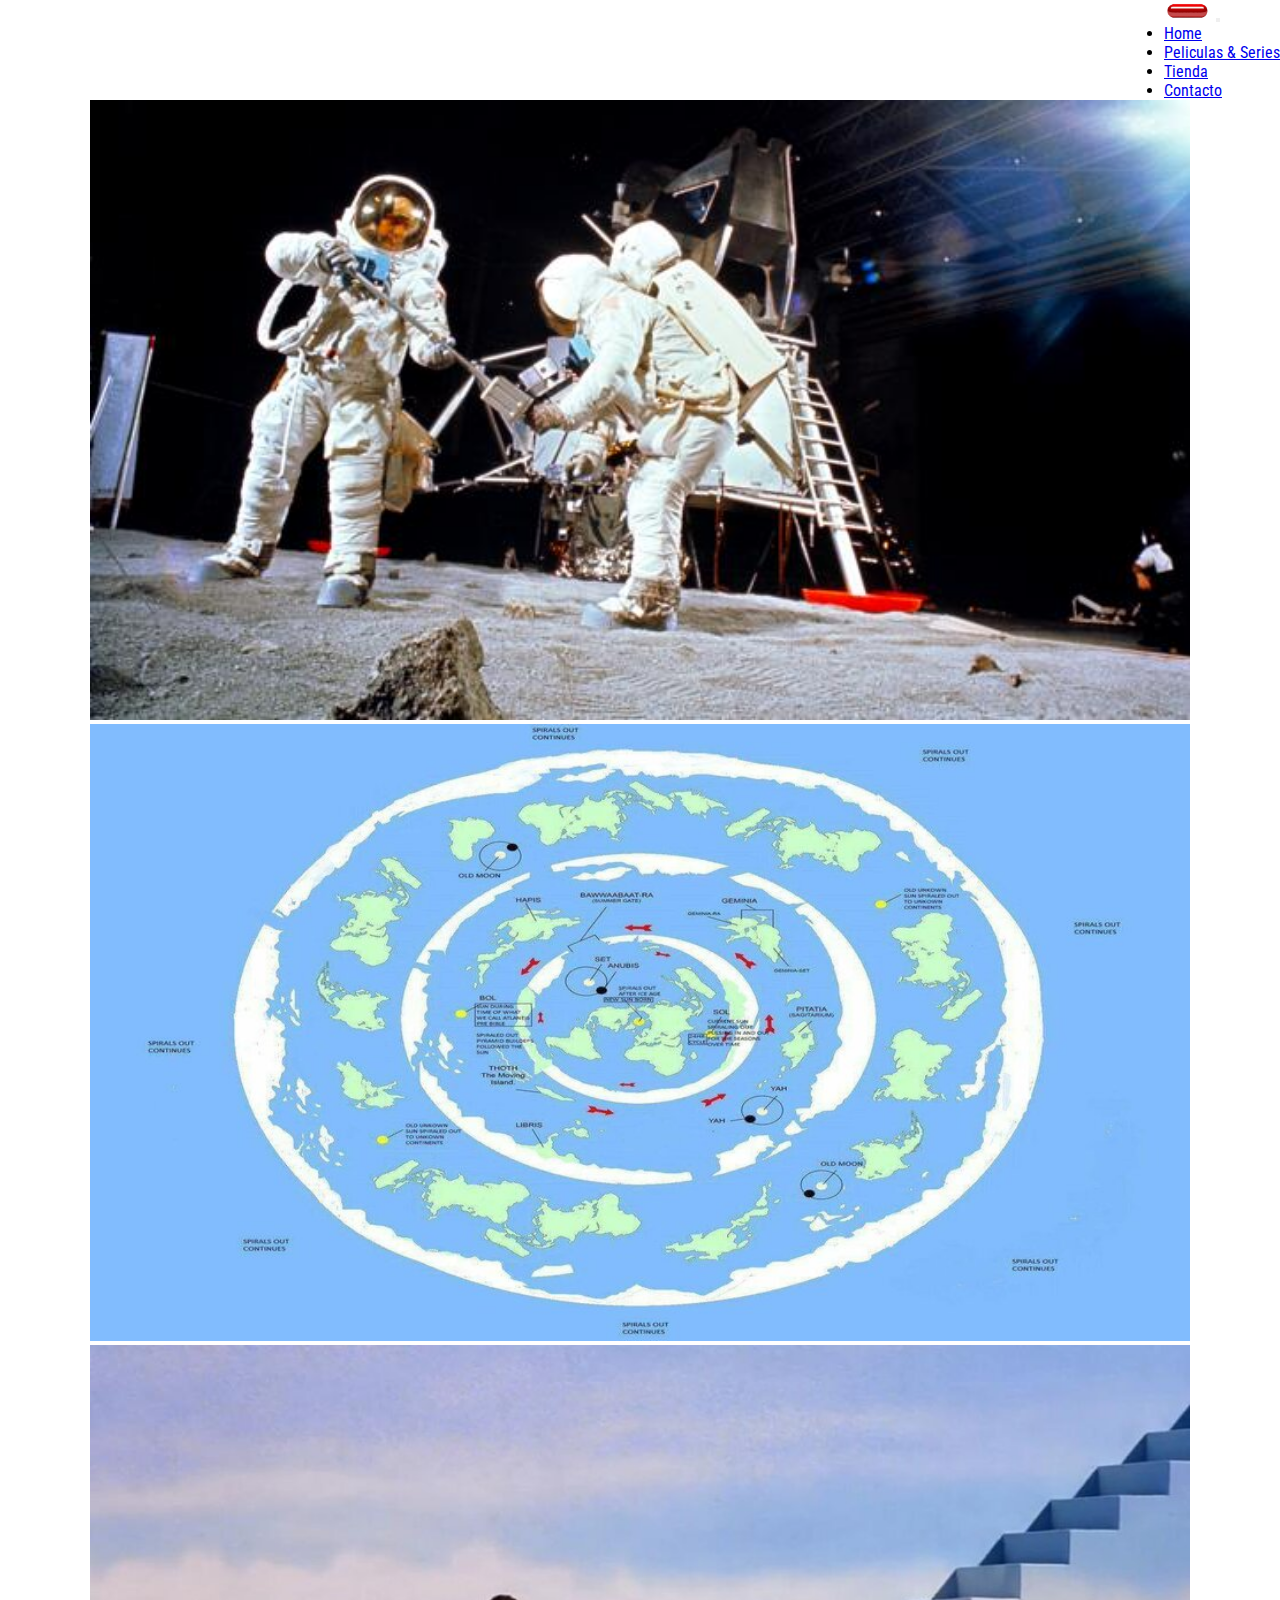
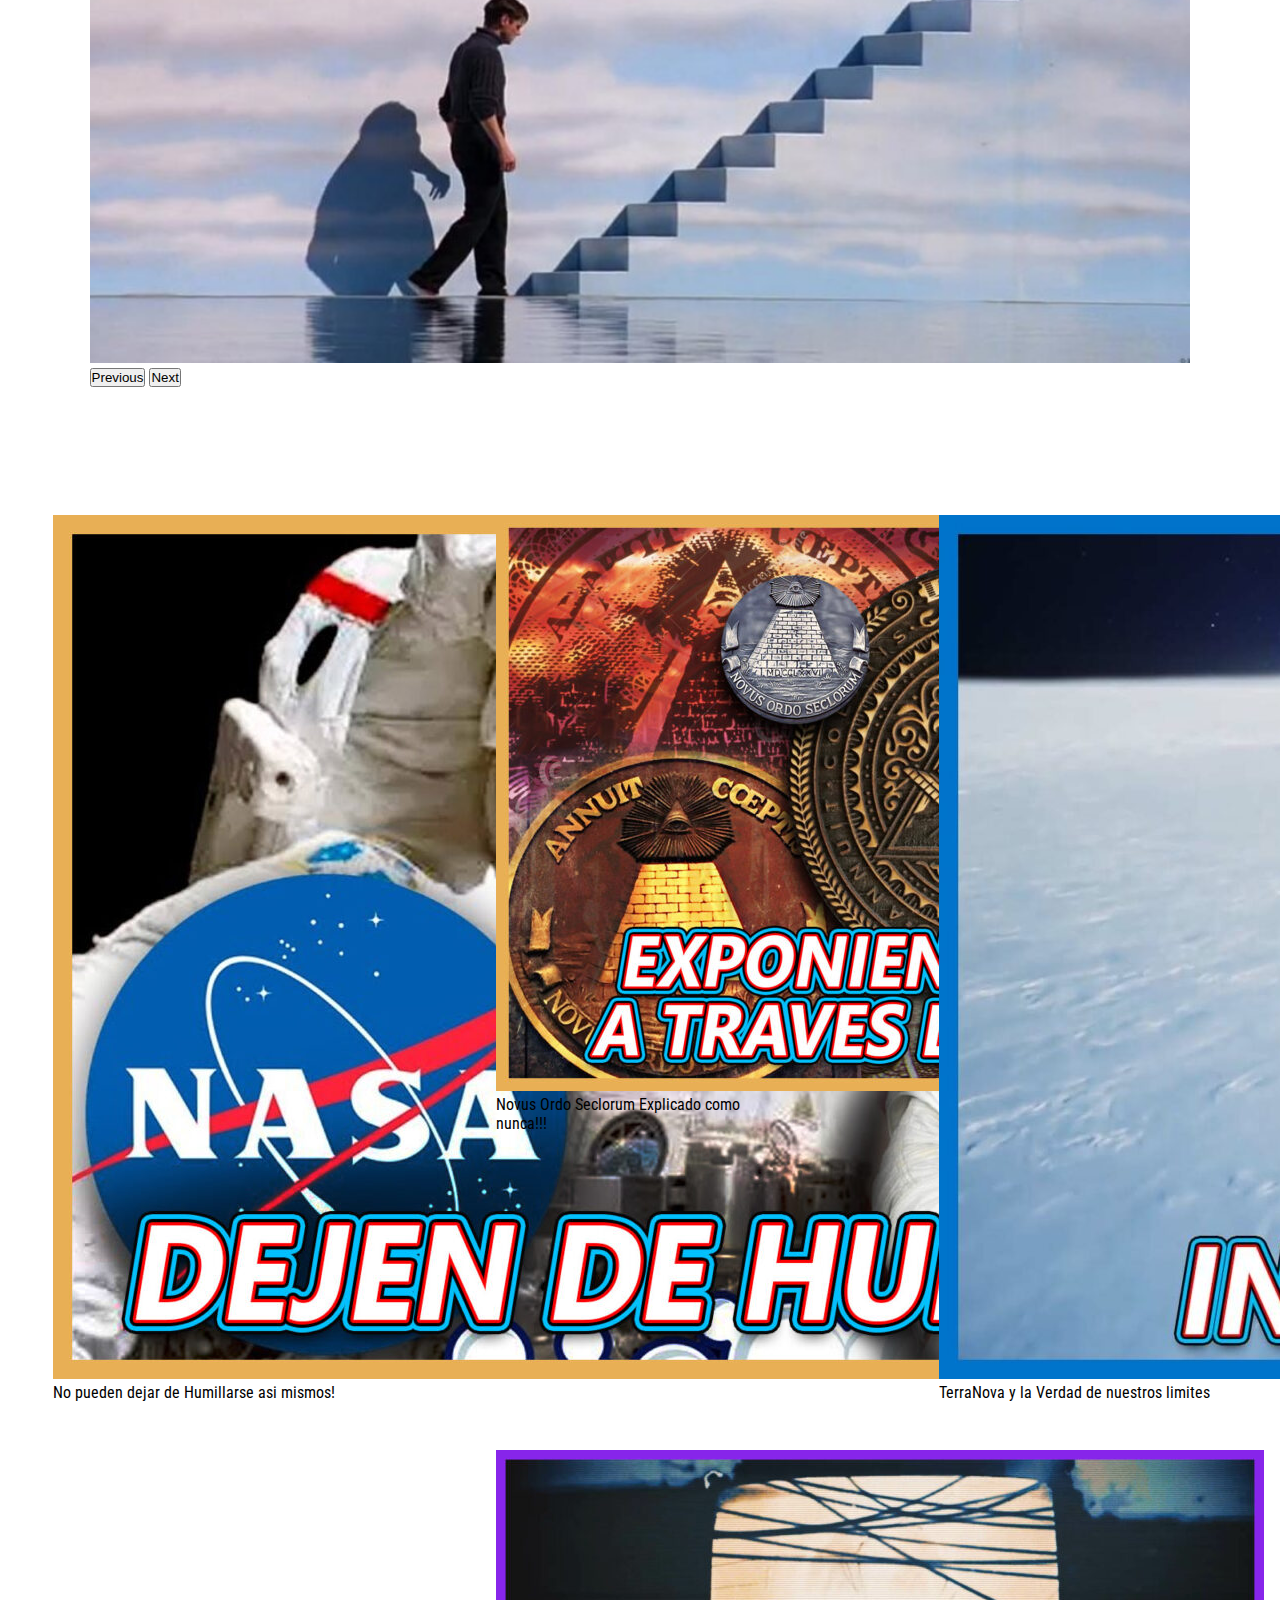
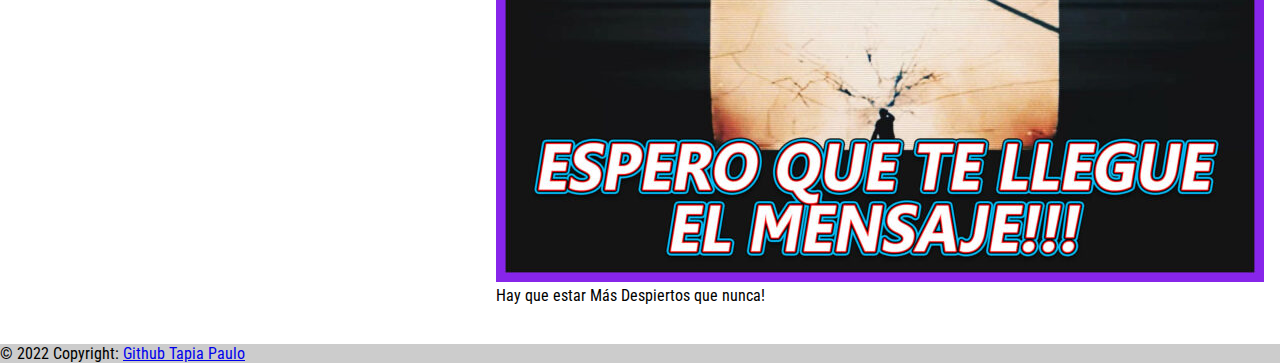
<file: index.html>
<!DOCTYPE html>
<html lang="es">

<head>
    <meta charset="UTF-8">
    <meta http-equiv="X-UA-Compatible" content="IE=edge">
    <meta name="viewport" content="width=device-width, initial-scale=1.0">
    <!--SEO & KEYWORDS-->
    <meta name="description" content="En Marcianito Conspirador cuestionamos La Verdad Oficial">
    <meta name="keywords"
        content="tierra plana,tierra plana biblia,tierra plana tortuga,tierra plana imagen,tierra plana netflix,tierra plana biblia génesis,conspiracion,illuminatis,ovnis,ovnis netflix,">
    <title>Inicio | Marcianito Conspirador</title>
    <!-- CSS Boostrap -->
    <link href="https://cdn.jsdelivr.net/npm/bootstrap@5.2.2/dist/css/bootstrap.min.css" rel="stylesheet"
        integrity="sha384-Zenh87qX5JnK2Jl0vWa8Ck2rdkQ2Bzep5IDxbcnCeuOxjzrPF/et3URy9Bv1WTRi" crossorigin="anonymous">
    <!--Favicon-->
    <link rel="icon" type="image/jpg" href="./img/favicon.ico" />
    <link href="https://fonts.googleapis.com/css2?family=IBM+Plex+Sans:wght@300&family=Roboto+Condensed&display=swap"
        rel="stylesheet">
    <link rel="stylesheet" href="./sass/style.scss">
    <link rel="stylesheet" href="./sass/style.css">

</head>

<body>
    <!--NAVBAR-->
    <header>
        <div class="navbar">
            <nav class="navbar navbar-expand-lg navbar-light bg-light">
                <div class="container-fluid">
                    <a class="navbar-brand"
                        href="https://www.youtube.com/c/NurParaTodosIruLanducciTierraPlana/featured"><img class="logo"
                            src="./img/redpill.png" alt="logo"></a>
                    <button class="navbar-toggler" type="button" data-bs-toggle="collapse" data-bs-target="#navbarNav"
                        aria-controls="navbarNav" aria-expanded="false" aria-label="Toggle navigation">
                        <span class="navbar-toggler-icon"></span>
                    </button>
                    <div class="collapse navbar-collapse" id="navbarNav">
                        <ul class="navbar-nav">
                            <li class="nav-item">
                                <a class="nav-link" href="./index.html">Home</a>
                            </li>
                            <li class="nav-item">
                                <a class="nav-link" href="./main/peliculas.html">Peliculas & Series</a>
                            </li>
                            <li class="nav-item">
                                <a class="nav-link" href="./main/tienda.html">Tienda</a>
                            </li>
                            <li class="nav-item">
                                <a class="nav-link" href="./main/contacto.html">Contacto</a>
                            </li>
                        </ul>
                    </div>
                </div>
            </nav>
        </div>
    </header>
    <main>
        <!--Carousel-->
        <div class="carousel_conteiner">
            <div id="carouselExampleControls" class="carousel slide" data-bs-ride="carousel">
                <div class="carousel-inner">
                    <div class="carousel-item active">
                        <a href="https://www.youtube.com/watch?v=ln_IfEvdgjw"><img src="./img/actornauta.jpg"
                                alt="carousel_actornauta"></a>
                    </div>
                    <div class="carousel-item">
                        <a href="https://www.youtube.com/watch?v=SNpRKpjn2OU"><img src="./img/flat_1.jpg"
                                alt="carousel_flat"></a>
                    </div>
                    <div class="carousel-item">
                        <a href="https://www.youtube.com/watch?v=nevi23rt9sA"><img src="./img/the-truman-show_0.jpg"
                                alt="carousel_truman"></a>
                    </div>
                </div>
                <button class="carousel-control-prev" type="button" data-bs-target="#carouselExampleControls"
                    data-bs-slide="prev">
                    <span class="carousel-control-prev-icon" aria-hidden="true"></span>
                    <span class="visually-hidden">Previous</span>
                </button>
                <button class="carousel-control-next" type="button" data-bs-target="#carouselExampleControls"
                    data-bs-slide="next">
                    <span class="carousel-control-next-icon" aria-hidden="true"></span>
                    <span class="visually-hidden">Next</span>
                </button>
            </div>
        </div>
        <!--Cards-->
        <div class="card_conteiner_menu">
            <div class="card" style="width: 18rem;">
                <a href="https://nptmedia.tv/video/no-pueden-dejar-de-humillarse-asi-mismos/"> <img
                        src="./img/nasa_lie1.jpg" class="card-img-top" alt="nasa_lie1"></a>
                <div class="card-body">
                    <p class="card-text">No pueden dejar de Humillarse asi mismos!</p>
                </div>
            </div>

            <div class="card">
                <div class="card" style="width: 18rem;">
                    <a href="https://nptmedia.tv/video/novus-ordo-seclorum-explicato-como-nunca/"> <img
                            src="./img/Portadas_2.jpg" class="card-img-top" alt="Nuevo Orden Mundial"></a>
                    <div class="card-body">
                        <p class="card-text">Novus Ordo Seclorum Explicado como nunca!!!</p>
                    </div>
                </div>
            </div>
            <div class="card">
                <div class="card" style="width: 18rem;">
                    <a href="https://nptmedia.tv/video/terranova-y-la-verdad-de-nuestros-limites/"> <img
                            src="./img/terra_nova.jpg" class="card-img-top" alt="terra_nova"></a>
                    <div class="card-body">
                        <p class="card-text">TerraNova y la Verdad de nuestros limites
                        </p>
                    </div>
                </div>
            </div>
            <div class="card">
                <div class="card" style="width: 18rem;">
                    <a href="https://nptmedia.tv/video/hay-que-estar-mas-despiertos-que-nunca/"> <img
                            src="./img/potada_3.jpg" class="card-img-top" alt="nasa_lie1"></a>
                    <div class="card-body">
                        <p class="card-text">Hay que estar Más Despiertos que nunca!
                        </p>
                    </div>
                </div>
            </div>
        </div>
    </main>
    <footer class="bg-light text-center text-lg-start">
        <!-- Copyright -->
        <div class="text-center p-3" style="background-color: rgba(0, 0, 0, 0.2);">
            © 2022 Copyright:
            <a class="text-dark" href="https://github.com/TapiaPaulo">Github Tapia Paulo</a>
        </div>
        <!-- Copyright -->
    </footer>
    <!-- JavaScript Bundle with Popper -->
    <script src="https://cdn.jsdelivr.net/npm/bootstrap@5.2.2/dist/js/bootstrap.bundle.min.js"
        integrity="sha384-OERcA2EqjJCMA+/3y+gxIOqMEjwtxJY7qPCqsdltbNJuaOe923+mo//f6V8Qbsw3" crossorigin="anonymous">
    </script>
</body>

</html>
</file>
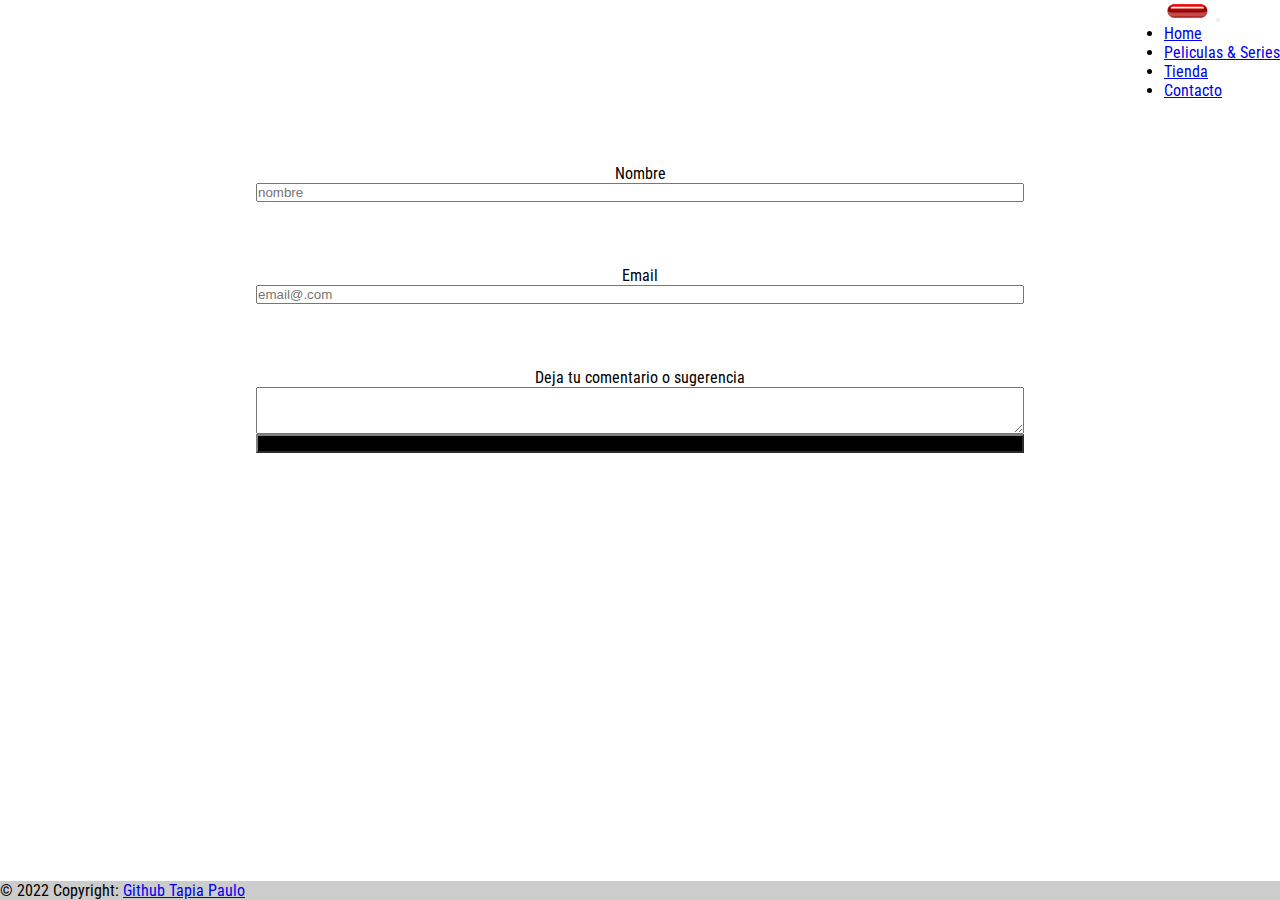
<file: main/contacto.html>
<!DOCTYPE html>
<html lang="es">

<head>
    <meta charset="UTF-8">
    <meta http-equiv="X-UA-Compatible" content="IE=edge">
    <meta name="viewport" content="width=device-width, initial-scale=1.0">
    <!--SEO & KEYWORDS-->
    <meta name="description" content="En Marcianito Conspirador cuestionamos La Verdad Oficial">
    <meta name="keywords"
        content="tierra plana,tierra plana biblia,tierra plana tortuga,tierra plana imagen,tierra plana netflix,tierra plana biblia génesis,conspiracion,illuminatis,ovnis,ovnis netflix,">
    <title>Contacto | Marcianito Conspirador</title>
    <!-- CSS Boostrap -->
    <link href="https://cdn.jsdelivr.net/npm/bootstrap@5.2.2/dist/css/bootstrap.min.css" rel="stylesheet"
        integrity="sha384-Zenh87qX5JnK2Jl0vWa8Ck2rdkQ2Bzep5IDxbcnCeuOxjzrPF/et3URy9Bv1WTRi" crossorigin="anonymous">
    <!--Favicon-->
    <link rel="icon" type="image/jpg" href="../img/favicon.ico" />
    <link href="https://fonts.googleapis.com/css2?family=IBM+Plex+Sans:wght@300&family=Roboto+Condensed&display=swap"
        rel="stylesheet">
    <link rel="stylesheet" href="../sass/style.scss">
    <link rel="stylesheet" href="../sass/style.css">
</head>

<body>
    <!--NAVBAR-->
    <header>
        <div class="navbar">
            <nav class="navbar navbar-expand-lg navbar-light bg-light">
                <div class="container-fluid">
                    <a class="navbar-brand"
                        href="https://www.youtube.com/c/NurParaTodosIruLanducciTierraPlana/featured"><img class="logo"
                            src="../img/redpill.png" alt="logo"></a>
                    <button class="navbar-toggler" type="button" data-bs-toggle="collapse" data-bs-target="#navbarNav"
                        aria-controls="navbarNav" aria-expanded="false" aria-label="Toggle navigation">
                        <span class="navbar-toggler-icon"></span>
                    </button>
                    <div class="collapse navbar-collapse" id="navbarNav">
                        <ul class="navbar-nav">
                            <li class="nav-item">
                                <a class="nav-link" href="../index.html">Home</a>
                            </li>
                            <li class="nav-item">
                                <a class="nav-link" href="../main/peliculas.html">Peliculas & Series </a>
                            </li>
                            <li class="nav-item">
                                <a class="nav-link" href="../main/tienda.html">Tienda</a>
                            </li>
                            <li class="nav-item">
                                <a class="nav-link" href="./contacto.html">Contacto</a>
                            </li>
                        </ul>
                    </div>
                </div>
            </nav>
        </div>
    </header>
    <main>
        <!--Formulario-->
        <form class="formulario">
            <div class="form-group">
                <label for="exampleFormControlInput1">Nombre</label>
                <input type="name" class="form-control" id="exampleFormControlInput1" placeholder="nombre">
            </div>
            <div class="form-group">
                <label for="exampleFormControlInput1">Email</label>
                <input type="email" class="form-control" id="exampleFormControlInput1" placeholder="email@.com">
            </div>
            <div class="form-group">
                <label for="exampleFormControlTextarea1">Deja tu comentario o sugerencia</label>
                <textarea class="form-control" id="exampleFormControlTextarea1" rows="3"></textarea>
                <button class="btn btn-primary" type="submit">Enviar</button>
            </div>
        </form>
    </main>
    <footer class="bg-light text-center text-lg-start">
        <!-- Copyright -->
        <div class="text-center p-3" style="background-color: rgba(0, 0, 0, 0.2);">
            © 2022 Copyright:
            <a class="text-dark" href="https://github.com/TapiaPaulo">Github Tapia Paulo</a>
        </div>
        <!-- Copyright -->
    </footer>

    <!-- JavaScript Bundle with Popper -->
    <script src="https://cdn.jsdelivr.net/npm/bootstrap@5.2.2/dist/js/bootstrap.bundle.min.js"
        integrity="sha384-OERcA2EqjJCMA+/3y+gxIOqMEjwtxJY7qPCqsdltbNJuaOe923+mo//f6V8Qbsw3" crossorigin="anonymous">
    </script>
</body>

</html>
</file>
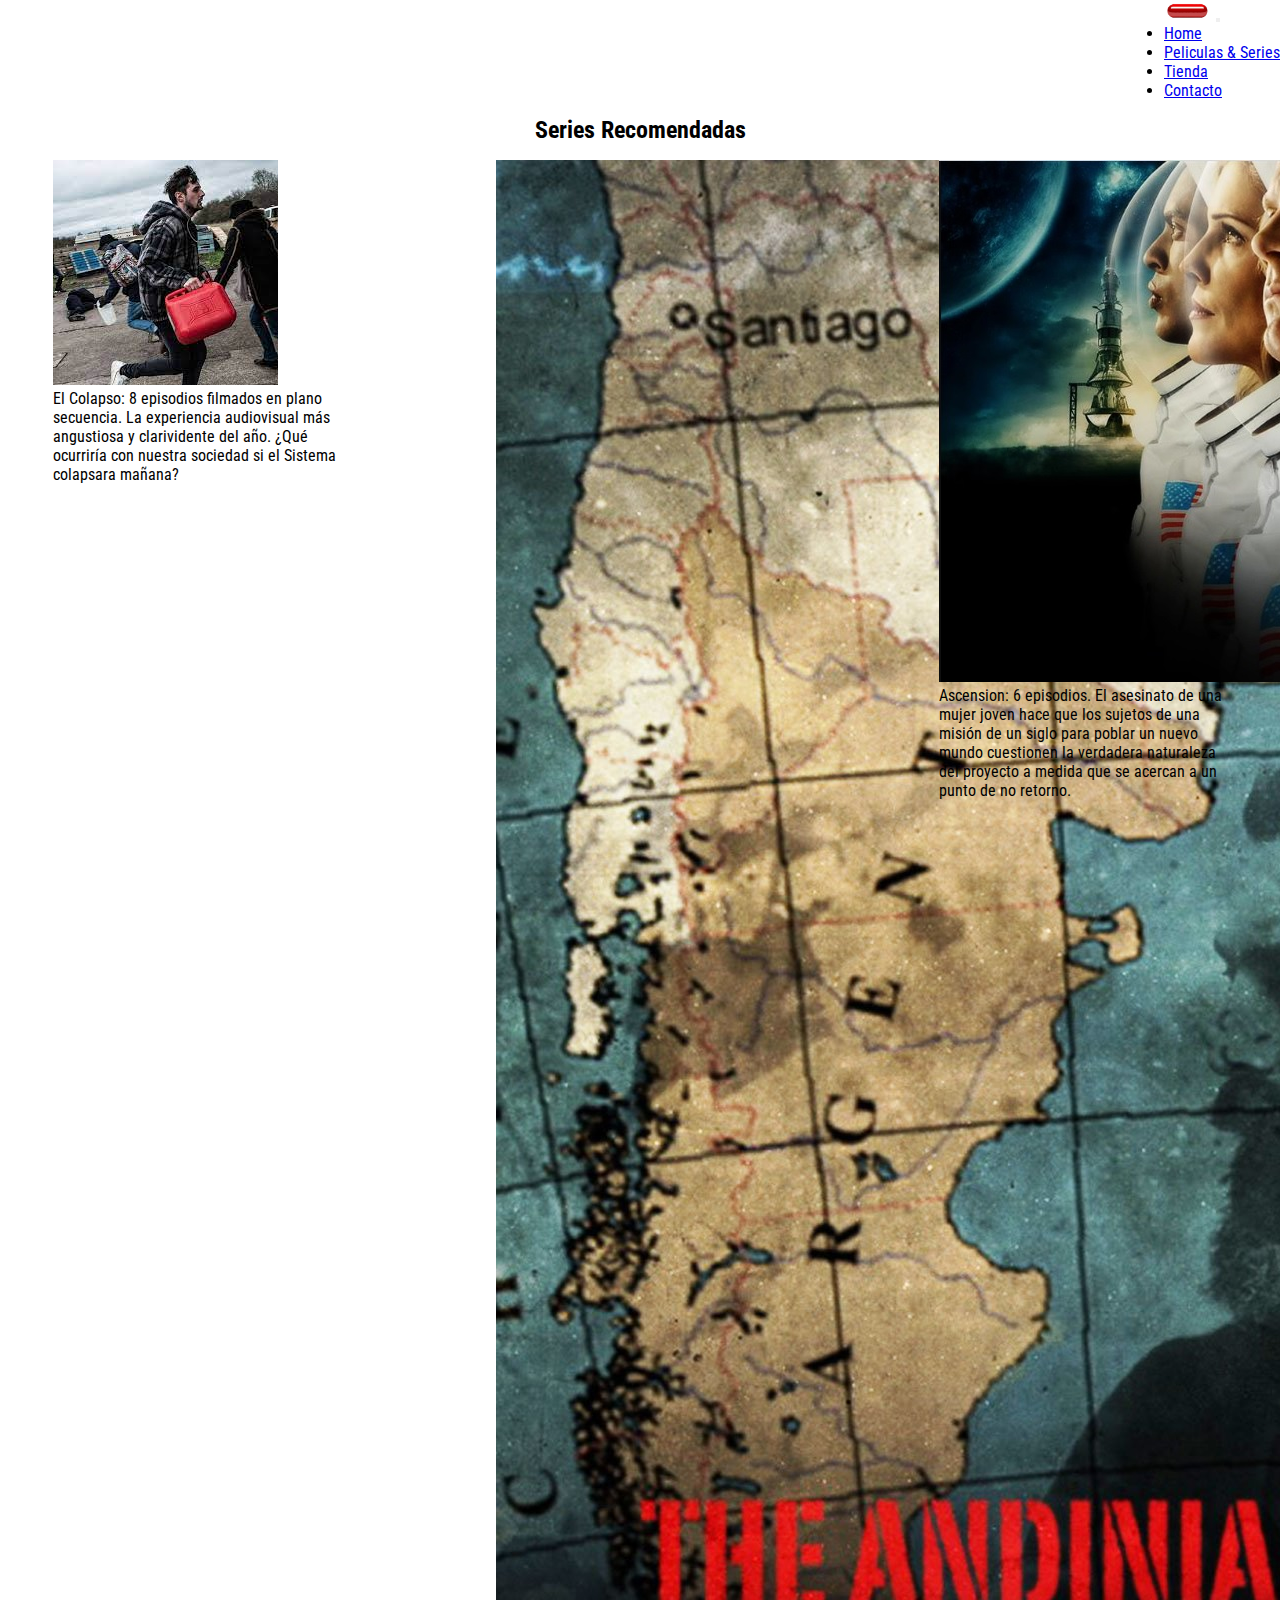
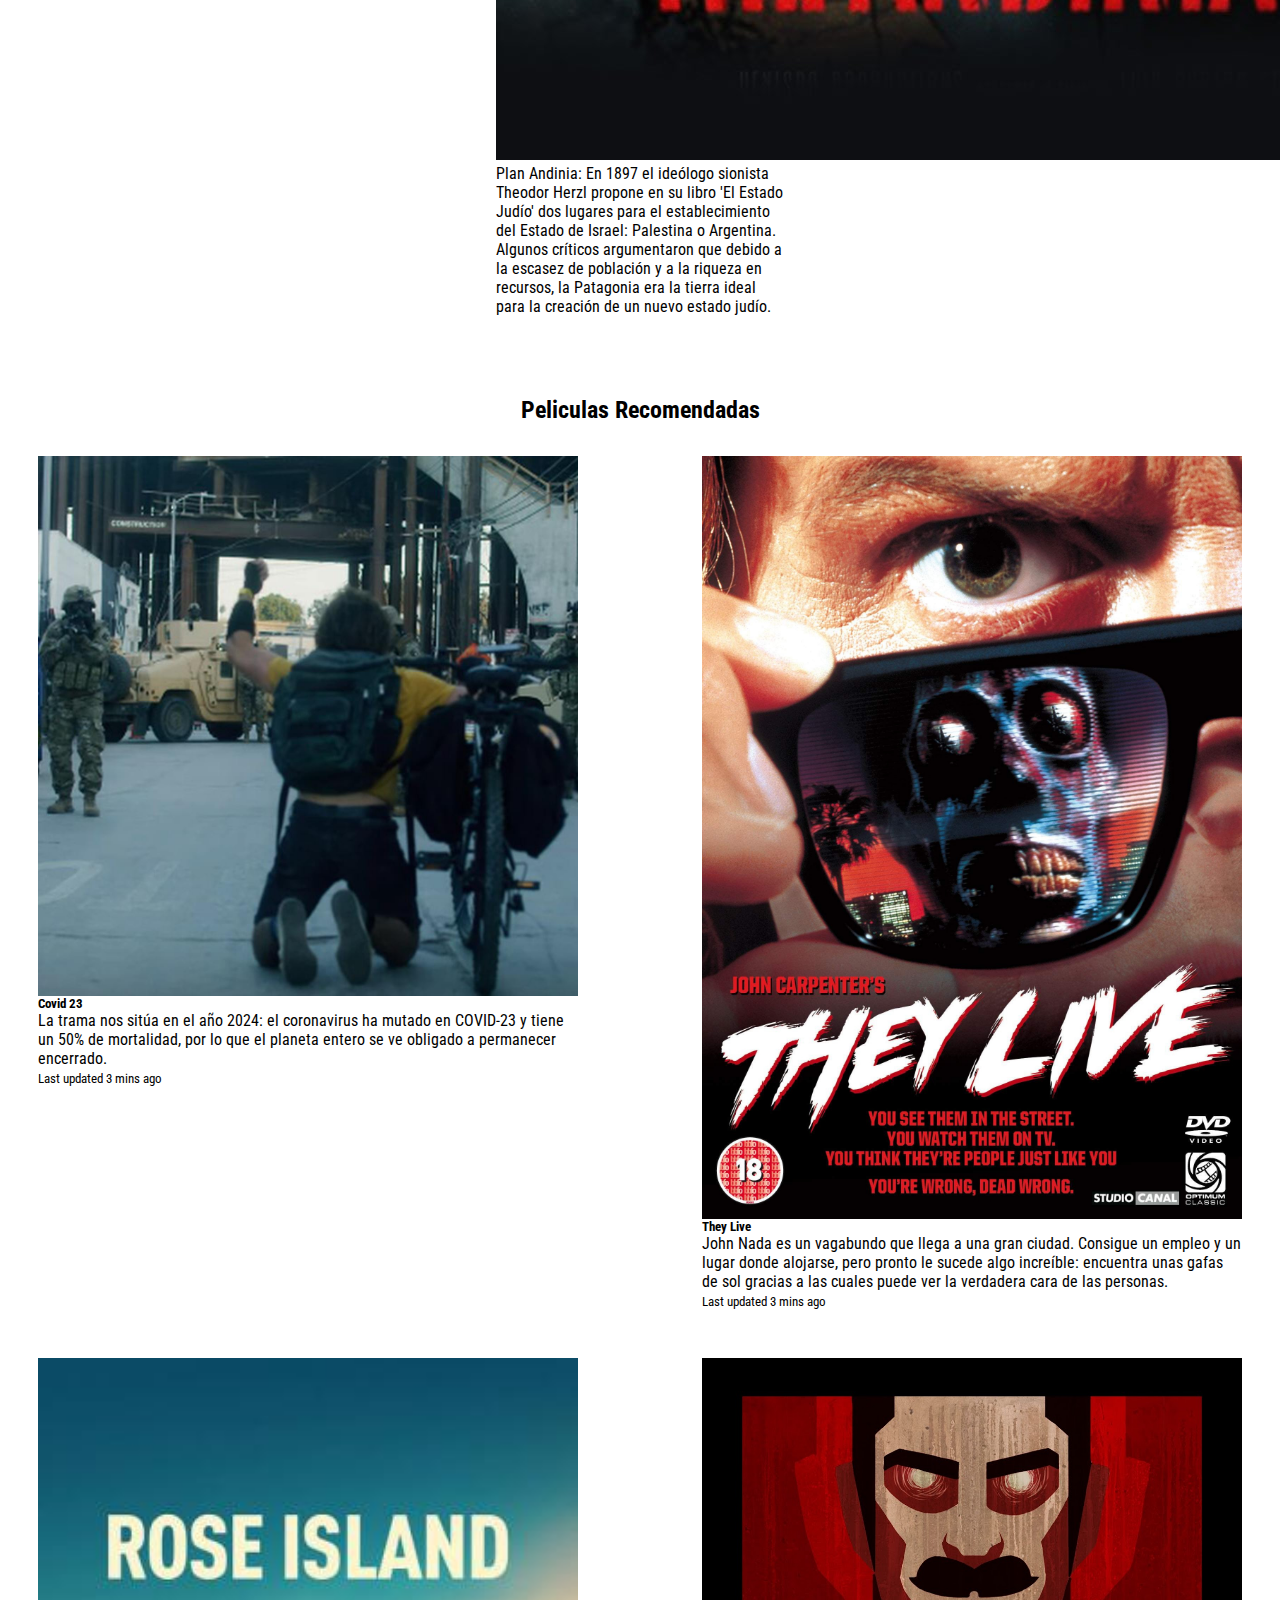
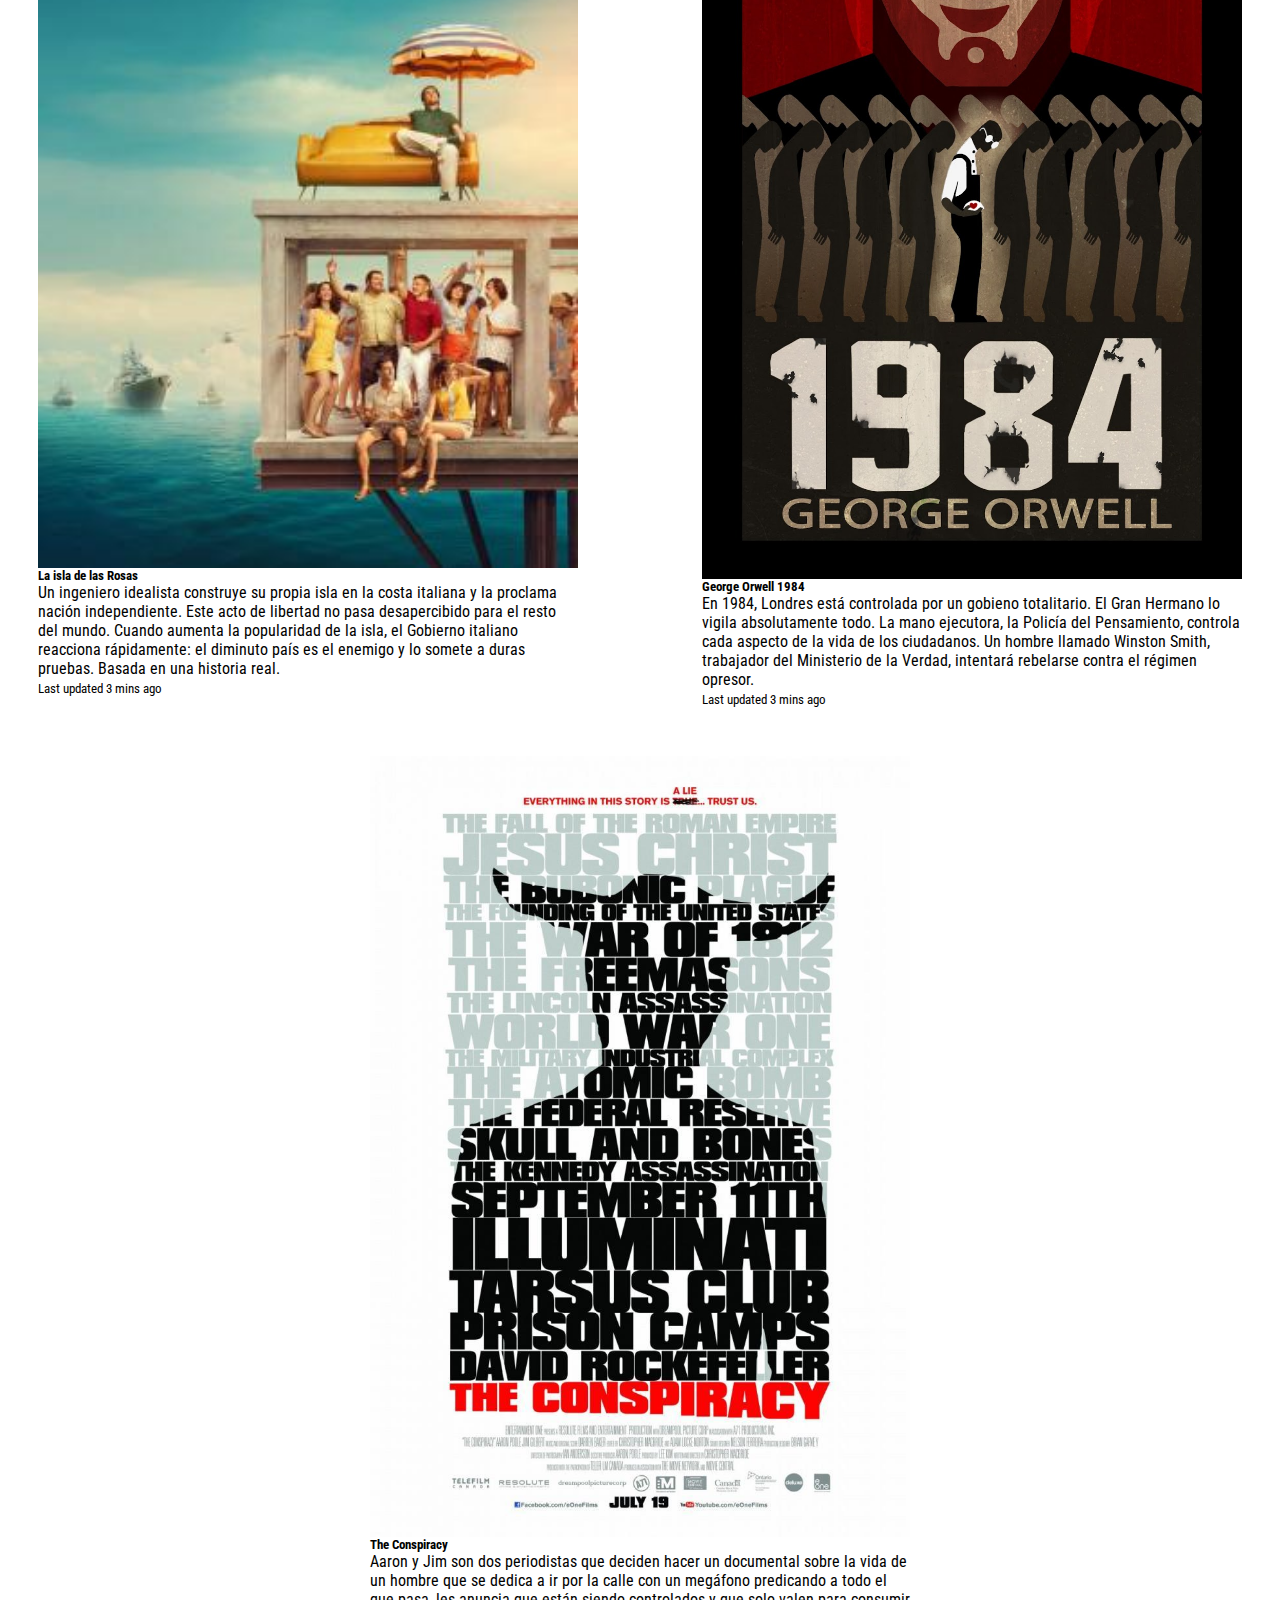
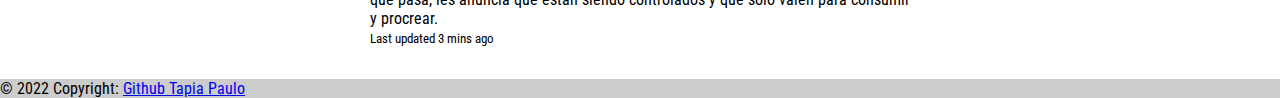
<file: main/peliculas.html>
<!DOCTYPE html>
<html lang="es">

<head>
    <meta charset="UTF-8">
    <meta http-equiv="X-UA-Compatible" content="IE=edge">
    <meta name="viewport" content="width=device-width, initial-scale=1.0">
    <!--SEO & KEYWORDS-->
    <meta name="description" content="En Marcianito Conspirador cuestionamos La Verdad Oficial">
    <meta name="keywords"
        content="tierra plana,tierra plana biblia,tierra plana tortuga,tierra plana imagen,tierra plana netflix,tierra plana biblia génesis,conspiracion,illuminatis,ovnis,ovnis netflix,">
    <title>Peliculas & Series | Marcianito Conspirador</title>
    <!-- CSS Boostrap -->
    <link href="https://cdn.jsdelivr.net/npm/bootstrap@5.2.2/dist/css/bootstrap.min.css" rel="stylesheet"
        integrity="sha384-Zenh87qX5JnK2Jl0vWa8Ck2rdkQ2Bzep5IDxbcnCeuOxjzrPF/et3URy9Bv1WTRi" crossorigin="anonymous">
    <!--Favicon-->
    <link rel="icon" type="image/jpg" href="../img/favicon.ico" />
    <link href="https://fonts.googleapis.com/css2?family=IBM+Plex+Sans:wght@300&family=Roboto+Condensed&display=swap"
        rel="stylesheet">
    <link rel="stylesheet" href="../sass/style.scss">
    <link rel="stylesheet" href="../sass/style.css">

</head>

<body>
    <!--NAVBAR-->
    <header>
        <div class="navbar">
            <nav class="navbar navbar-expand-lg navbar-light bg-light">
                <div class="container-fluid">
                    <a class="navbar-brand"
                        href="https://www.youtube.com/c/NurParaTodosIruLanducciTierraPlana/featured"><img class="logo"
                            src="../img/redpill.png" alt="logo"></a>
                    <button class="navbar-toggler" type="button" data-bs-toggle="collapse" data-bs-target="#navbarNav"
                        aria-controls="navbarNav" aria-expanded="false" aria-label="Toggle navigation">
                        <span class="navbar-toggler-icon"></span>
                    </button>
                    <div class="collapse navbar-collapse" id="navbarNav">
                        <ul class="navbar-nav">
                            <li class="nav-item">
                                <a class="nav-link" href="../index.html">Home</a>
                            </li>
                            <li class="nav-item">
                                <a class="nav-link" href="../main/peliculas.html">Peliculas & Series </a>
                            </li>
                            <li class="nav-item">
                                <a class="nav-link" href="../main/tienda.html">Tienda</a>
                            </li>
                            <li class="nav-item">
                                <a class="nav-link" href="../main/contacto.html">Contacto</a>
                            </li>
                        </ul>
                    </div>
                </div>
            </nav>
        </div>
    </header>
    <main>
        <!--Cards de Series-->
        <div class="titulo_series">
            <h2>Series Recomendadas</h2>
        </div>
        <div class="series">
            <div class="card" style="width: 18rem;">
                <a href="https://nurparatodos.com.ar/el-colapso-serie/"><img src="../img/colapso_1.jpg"
                        class="card-img-top" alt="colapso serie"></a>
                <div class="card-body">
                    <p class="card-text">El Colapso: 8 episodios filmados en plano secuencia. La experiencia audiovisual
                        más angustiosa y clarividente del año. ¿Qué ocurriría con nuestra sociedad si el Sistema
                        colapsara mañana?</p>
                </div>
            </div>

            <div class="card" style="width: 18rem;">
                <a href="https://nptmedia.tv/video/el-verdadero-plan-andinia/"><img src="../img/plan_andinia.jpg"
                        class="card-img-top" alt="plan andinia documental"></a>
                <div class="card-body">
                    <p class="card-text">Plan Andinia: En 1897 el ideólogo sionista Theodor Herzl propone en su libro
                        'El Estado Judío' dos lugares para el establecimiento del Estado de Israel: Palestina o
                        Argentina. Algunos críticos argumentaron que debido a la escasez de población y a la riqueza en
                        recursos, la Patagonia era la tierra ideal para la creación de un nuevo estado judío.</p>
                </div>
            </div>

            <div class="card" style="width: 18rem;">
                <a href="https://nurparatodos.com.ar/ascension-serie/"><img src="../img/ascension.jpg"
                        class="card-img-top" alt="Ascension Serie"></a>
                <div class="card-body">
                    <p class="card-text">Ascension: 6 episodios. El asesinato de una mujer joven hace que los sujetos de
                        una misión de un siglo para poblar un nuevo mundo cuestionen la verdadera naturaleza del
                        proyecto a medida que se acercan a un punto de no retorno.</p>
                </div>
            </div>
        </div>
        <!--Cards de Peliculas-->
        <div class="titulo_pelicula">
            <h2>Peliculas Recomendadas</h2>
        </div>
        <div class="peliculas">
            <div class="card mb-3" style="max-width: 540px;">
                <div class="row g-0">
                    <div class="col-md-4">
                        <a href="https://rokfin.com/post/104338/Infectados-Covid23"><img src="../img/covid23.jpg"
                                class="img-fluid rounded-start" alt="Covid23 pelicula"></a>
                    </div>
                    <div class="col-md-8">
                        <div class="card-body">
                            <h5 class="card-title">Covid 23</h5>
                            <p class="card-text">La trama nos sitúa en el año 2024: el coronavirus ha mutado en COVID-23
                                y tiene un 50% de mortalidad, por lo que el planeta entero se ve obligado a permanecer
                                encerrado.</p>
                            <p class="card-text"><small class="text-muted">Last updated 3 mins ago</small></p>
                        </div>
                    </div>
                </div>
            </div>

            <div class="card mb-3" style="max-width: 540px;">
                <div class="row g-0">
                    <div class="col-md-4">
                        <a href="https://nptmedia.tv/video/ellos-vivien-they-live-la-pelicula-documental/"><img
                                src="../img/theylive.jpg" class="img-fluid rounded-start" alt="they live pelicula"></a>
                    </div>
                    <div class="col-md-8">
                        <div class="card-body">
                            <h5 class="card-title">They Live</h5>
                            <p class="card-text">John Nada es un vagabundo que llega a una gran ciudad. Consigue un
                                empleo y
                                un lugar donde alojarse, pero pronto le sucede algo increíble: encuentra unas gafas de
                                sol
                                gracias a las cuales puede ver la verdadera cara de las personas.</p>
                            <p class="card-text"><small class="text-muted">Last updated 3 mins ago</small></p>
                        </div>
                    </div>
                </div>
            </div>

            <div class="card mb-3" style="max-width: 540px;">
                <div class="row g-0">
                    <div class="col-md-4">
                        <a href="https://rokfin.com/post/106288"><img src="../img/isla_derosas.jpg"
                                class="img-fluid rounded-start" alt="Isla de las rosas"></a>
                    </div>
                    <div class="col-md-8">
                        <div class="card-body">
                            <h5 class="card-title">La isla de las Rosas </h5>
                            <p class="card-text">Un ingeniero idealista construye su propia isla en la costa italiana y
                                la
                                proclama nación independiente. Este acto de libertad no pasa desapercibido para el resto
                                del
                                mundo. Cuando aumenta la popularidad de la isla, el Gobierno italiano reacciona
                                rápidamente:
                                el diminuto país es el enemigo y lo somete a duras pruebas. Basada en una historia real.
                            </p>
                            <p class="card-text"><small class="text-muted">Last updated 3 mins ago</small></p>
                        </div>
                    </div>
                </div>
            </div>
            <div class="card mb-3" style="max-width: 540px;">
                <div class="row g-0">
                    <div class="col-md-4">
                        <a href="https://mirandogratis.com/1984.html"><img src="../img/1984_1.jpg"
                                class="img-fluid rounded-start" alt="Orwell 1984 pelicula"></a>
                    </div>
                    <div class="col-md-8">
                        <div class="card-body">
                            <h5 class="card-title">George Orwell 1984</h5>
                            <p class="card-text">En 1984, Londres está controlada por un gobieno totalitario. El Gran
                                Hermano lo vigila absolutamente todo. La mano ejecutora, la Policía del Pensamiento,
                                controla cada aspecto de la vida de los ciudadanos. Un hombre llamado Winston Smith,
                                trabajador del Ministerio de la Verdad, intentará rebelarse contra el régimen opresor.
                            </p>
                            <p class="card-text"><small class="text-muted">Last updated 3 mins ago</small></p>
                        </div>
                    </div>
                </div>
            </div>

            <div class="card mb-3" style="max-width: 540px;">
                <div class="row g-0">
                    <div class="col-md-4">
                        <a href="https://rokfin.com/post/105930"><img src="../img/The_Conspiracy.jpg"
                                class="img-fluid rounded-start" alt="The Conspiracy"></a>
                    </div>
                    <div class="col-md-8">
                        <div class="card-body">
                            <h5 class="card-title">The Conspiracy</h5>
                            <p class="card-text">Aaron y Jim son dos periodistas que deciden hacer un documental sobre
                                la
                                vida de un hombre que se dedica a ir por la calle con un megáfono predicando a todo el
                                que
                                pasa, les anuncia que están siendo controlados y que solo valen para consumir y
                                procrear.
                            </p>
                            <p class="card-text"><small class="text-muted">Last updated 3 mins ago</small></p>
                        </div>
                    </div>
                </div>
            </div>
        </div>
    </main>
    <footer class="bg-light text-center text-lg-start">
        <!-- Copyright -->
        <div class="text-center p-3" style="background-color: rgba(0, 0, 0, 0.2);">
            © 2022 Copyright:
            <a class="text-dark" href="https://github.com/TapiaPaulo">Github Tapia Paulo</a>
        </div>
        <!-- Copyright -->
    </footer>
    <!-- JavaScript Bundle with Popper -->
    <script src="https://cdn.jsdelivr.net/npm/bootstrap@5.2.2/dist/js/bootstrap.bundle.min.js"
        integrity="sha384-OERcA2EqjJCMA+/3y+gxIOqMEjwtxJY7qPCqsdltbNJuaOe923+mo//f6V8Qbsw3" crossorigin="anonymous">
    </script>
</body>

</html>
</file>
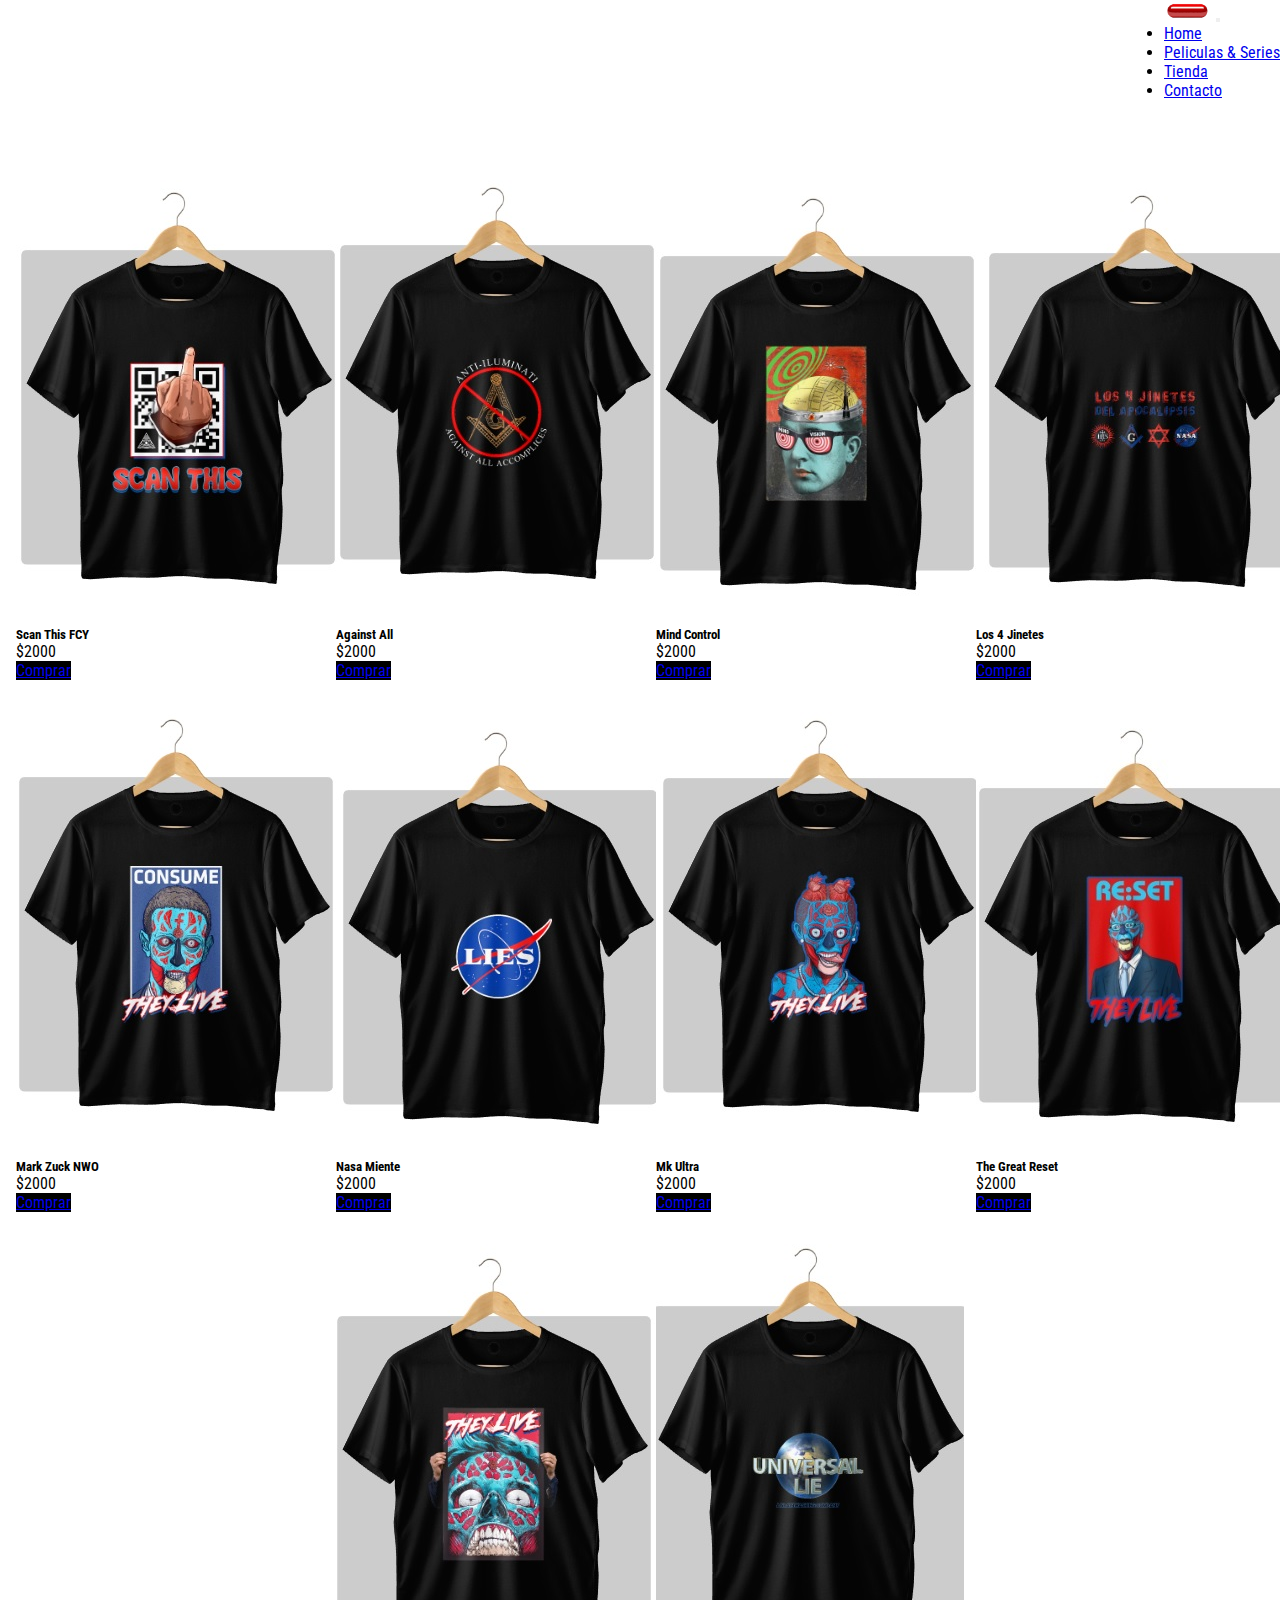
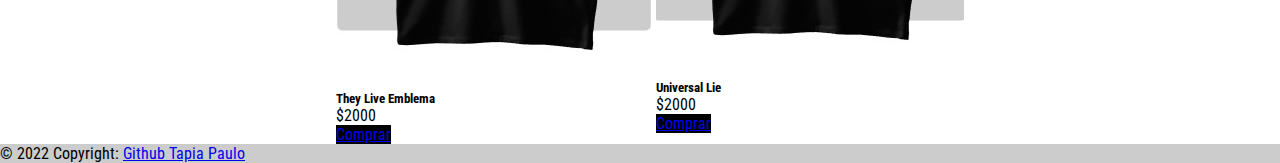
<file: main/tienda.html>
<!DOCTYPE html>
<html lang="es">

<head>
    <meta charset="UTF-8">
    <meta http-equiv="X-UA-Compatible" content="IE=edge">
    <meta name="viewport" content="width=device-width, initial-scale=1.0">
    <!--SEO & KEYWORDS-->
    <meta name="description" content="En Marcianito Conspirador cuestionamos La Verdad Oficial">
    <meta name="keywords"
        content="tierra plana,tierra plana biblia,tierra plana tortuga,tierra plana imagen,tierra plana netflix,tierra plana biblia génesis,conspiracion,illuminatis,ovnis,ovnis netflix,">
    <title>Tienda | Marcianito Conspirador</title>
    <!-- CSS Boostrap -->
    <link href="https://cdn.jsdelivr.net/npm/bootstrap@5.2.2/dist/css/bootstrap.min.css" rel="stylesheet"
        integrity="sha384-Zenh87qX5JnK2Jl0vWa8Ck2rdkQ2Bzep5IDxbcnCeuOxjzrPF/et3URy9Bv1WTRi" crossorigin="anonymous">
    <!--Favicon-->
    <link rel="icon" type="image/jpg" href="../img/favicon.ico" />
    <link href="https://fonts.googleapis.com/css2?family=IBM+Plex+Sans:wght@300&family=Roboto+Condensed&display=swap"
        rel="stylesheet">
    <link rel="stylesheet" href="../sass/style.scss">
    <link rel="stylesheet" href="../sass/style.css">
</head>

<body>
    <!--NAVBAR-->
    <header>
        <div class="navbar">
            <nav class="navbar navbar-expand-lg navbar-light bg-light">
                <div class="container-fluid">
                    <a class="navbar-brand"
                        href="https://www.youtube.com/c/NurParaTodosIruLanducciTierraPlana/featured"><img class="logo"
                            src="../img/redpill.png" alt="logo"></a>
                    <button class="navbar-toggler" type="button" data-bs-toggle="collapse" data-bs-target="#navbarNav"
                        aria-controls="navbarNav" aria-expanded="false" aria-label="Toggle navigation">
                        <span class="navbar-toggler-icon"></span>
                    </button>
                    <div class="collapse navbar-collapse" id="navbarNav">
                        <ul class="navbar-nav">
                            <li class="nav-item">
                                <a class="nav-link" href="../index.html">Home</a>
                            </li>
                            <li class="nav-item">
                                <a class="nav-link" href="../main/peliculas.html">Peliculas & Series </a>
                            </li>
                            <li class="nav-item">
                                <a class="nav-link" href="./tienda.html">Tienda</a>
                            </li>
                            <li class="nav-item">
                                <a class="nav-link" href="../main/contacto.html">Contacto</a>
                            </li>
                        </ul>
                    </div>
                </div>
            </nav>
        </div>
    </header>
    <main>
        <div class="cards_conteiner">
            <div class="card" style="width: 18rem;">
                <img src="../img/shirt_10.jpg" class="card-img-top" alt="remera 10">
                <div class="card-body">
                    <h5 class="card-title">Scan This FCY</h5>
                    <p class="card-text">$2000</p>
                    <a href="#" class="btn btn-primary">Comprar</a>
                </div>
            </div>

            <div class="card" style="width: 18rem;">
                <img src="../img/shirt_9.jpg" class="card-img-top" alt="remera 9">
                <div class="card-body">
                    <h5 class="card-title">Against All</h5>
                    <p class="card-text">$2000</p>
                    <a href="#" class="btn btn-primary">Comprar</a>
                </div>
            </div>

            <div class="card" style="width: 18rem;">
                <img src="../img/shirt_8.jpg" class="card-img-top" alt="remera 8">
                <div class="card-body">
                    <h5 class="card-title">Mind Control</h5>
                    <p class="card-text">$2000</p>
                    <a href="#" class="btn btn-primary">Comprar</a>
                </div>
            </div>

            <div class="card" style="width: 18rem;">
                <img src="../img/shirt_7.jpg" class="card-img-top" alt="remera 7">
                <div class="card-body">
                    <h5 class="card-title">Los 4 Jinetes</h5>
                    <p class="card-text">$2000</p>
                    <a href="#" class="btn btn-primary">Comprar</a>
                </div>
            </div>

            <div class="card" style="width: 18rem;">
                <img src="../img/shirt_6.jpg" class="card-img-top" alt="remera 6">
                <div class="card-body">
                    <h5 class="card-title">Mark Zuck NWO</h5>
                    <p class="card-text">$2000</p>
                    <a href="#" class="btn btn-primary">Comprar</a>
                </div>
            </div>

            <div class="card" style="width: 18rem;">
                <img src="../img/shit_5.jpg" class="card-img-top" alt="remera 5">
                <div class="card-body">
                    <h5 class="card-title">Nasa Miente</h5>
                    <p class="card-text">$2000</p>
                    <a href="#" class="btn btn-primary">Comprar</a>
                </div>
            </div>

            <div class="card" style="width: 18rem;">
                <img src="../img/shit_4.jpg" class="card-img-top" alt="remera 4">
                <div class="card-body">
                    <h5 class="card-title">Mk Ultra</h5>
                    <p class="card-text">$2000</p>
                    <a href="#" class="btn btn-primary">Comprar</a>
                </div>
            </div>

            <div class="card" style="width: 18rem;">
                <img src="../img/shit_3.jpg" class="card-img-top" alt="remera 3">
                <div class="card-body">
                    <h5 class="card-title">The Great Reset</h5>
                    <p class="card-text">$2000</p>
                    <a href="#" class="btn btn-primary">Comprar</a>
                </div>
            </div>

            <div class="card" style="width: 18rem;">
                <img src="../img/shit_2.jpg" class="card-img-top" alt="remera 2">
                <div class="card-body">
                    <h5 class="card-title">They Live Emblema</h5>
                    <p class="card-text">$2000</p>
                    <a href="#" class="btn btn-primary">Comprar</a>
                </div>
            </div>

            <div class="card" style="width: 18rem;">
                <img src="../img/shirt_1.jpg" class="card-img-top" alt="remera 1">
                <div class="card-body">
                    <h5 class="card-title">Universal Lie</h5>
                    <p class="card-text">$2000</p>
                    <a href="#" class="btn btn-primary">Comprar</a>
                </div>
            </div>
        </div>
    </main>
    <footer class="bg-light text-center text-lg-start">
        <!-- Copyright -->
        <div class="text-center p-3" style="background-color: rgba(0, 0, 0, 0.2);">
            © 2022 Copyright:
            <a class="text-dark" href="https://github.com/TapiaPaulo">Github Tapia Paulo</a>
        </div>
        <!-- Copyright -->
    </footer>
    <!-- JavaScript Bundle with Popper -->
    <script src="https://cdn.jsdelivr.net/npm/bootstrap@5.2.2/dist/js/bootstrap.bundle.min.js"
        integrity="sha384-OERcA2EqjJCMA+/3y+gxIOqMEjwtxJY7qPCqsdltbNJuaOe923+mo//f6V8Qbsw3" crossorigin="anonymous">
    </script>
</body>

</html>
</file>
<file: sass/style.css>
* {
  margin: 0;
  padding: 0;
  box-sizing: border-box;
}

/**
** mapa
*/
body {
  display: flex;
  flex-direction: column;
  min-height: 100vh;
  margin: 0;
  font-family: "Roboto Condensed", sans-serif;
}
body main {
  flex: 1 3 0;
}

.navbar {
  display: flex;
  justify-content: flex-end;
}

.carousel_conteiner {
  display: flex;
  justify-content: center;
}
.carousel_conteiner img {
  width: 40vw;
  min-width: 86vw;
}

.card_conteiner_menu {
  display: flex;
  flex-direction: row;
  justify-content: space-around;
  flex-wrap: wrap;
  margin-top: 10%;
  margin-bottom: 3%;
  gap: 3rem;
}
.card_conteiner_menu img:hover {
  opacity: 0.5;
}

.logo {
  width: 3rem;
}

/**
** Estilo de contacto
*/
.formulario {
  display: flex;
  flex-direction: column;
  width: 100%;
  height: auto;
}
.formulario .form-group {
  display: flex;
  flex-direction: column;
  align-items: center;
  vertical-align: middle;
  height: auto;
  width: 60%;
  margin: auto;
  margin-top: 4rem;
}
.formulario .form-group .form-control {
  width: 100%;
}
.formulario .form-group .btn {
  background-color: black;
  border-color: grey;
  width: 100%;
}

/**
** Estilo de Peliculas
*/
.titulo_series {
  display: flex;
  justify-content: center;
  margin: 1rem;
  flex-wrap: wrap;
}

.series {
  display: flex;
  flex-direction: row;
  justify-content: space-around;
  flex-wrap: wrap;
  gap: 3rem;
}
.series img:hover {
  opacity: 0.5;
}

.titulo_pelicula {
  display: flex;
  justify-content: center;
  margin: 2rem;
  flex-wrap: wrap;
  margin-top: 5rem;
}

.peliculas {
  display: flex;
  flex-direction: row;
  justify-content: space-around;
  flex-wrap: wrap;
  gap: 3rem;
  margin-bottom: 2rem;
}
.peliculas img:hover {
  opacity: 0.5;
}
.peliculas a {
  display: flex;
  justify-content: center;
}
.peliculas .img-fluid {
  max-width: 100%;
  height: auto;
  width: 100%;
}

/**
** Estilo de Tienda
*/
.cards_conteiner {
  display: flex;
  flex-direction: row;
  flex-wrap: wrap;
  justify-content: center;
  gap: 2rem;
  margin-top: 5rem;
}
.cards_conteiner img:hover {
  opacity: 0.5;
}
.cards_conteiner .btn {
  background-color: #000000;
  border-color: #000000;
}/*# sourceMappingURL=style.css.map */
</file>
